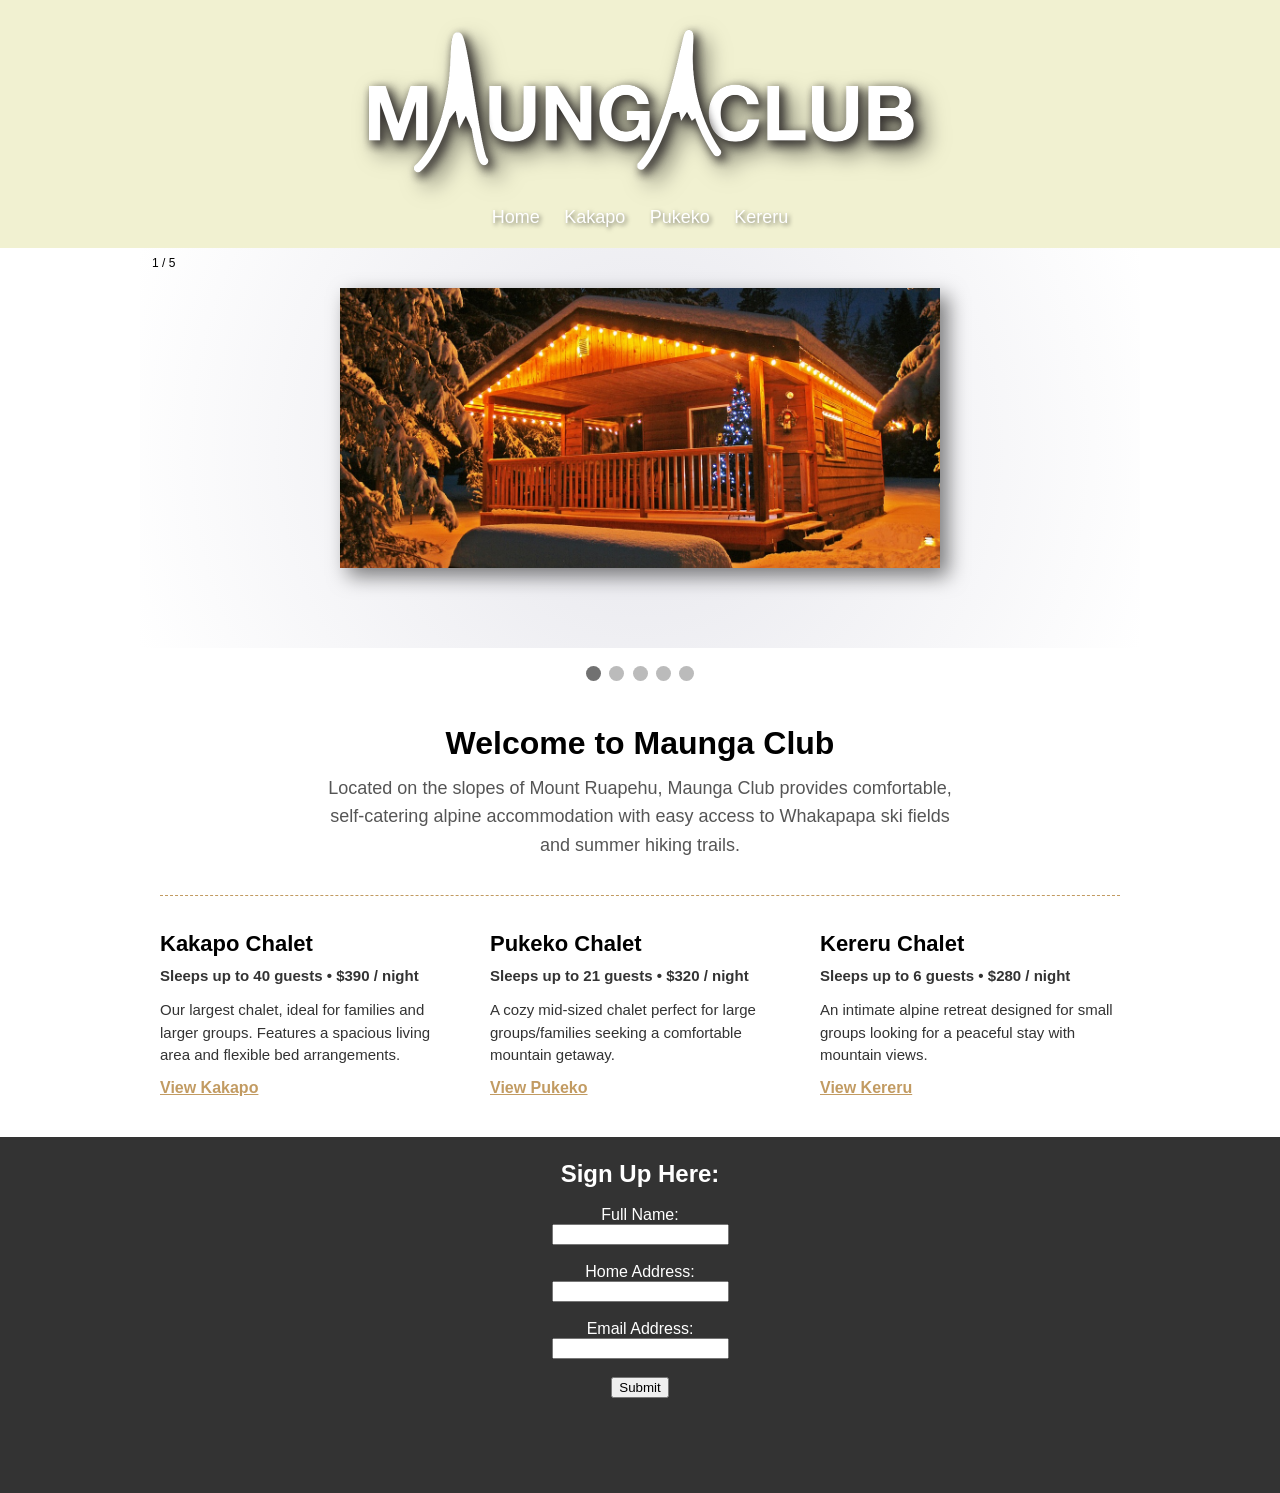
<file: index.html>
<!DOCTYPE html>
<html lang="en">
<head>
    <meta charset="UTF-8">
    <meta name="viewport" content="width=device-width, initial-scale=1.0">
    <title>Home | My Business</title> <!-- Title shown on the browser tab -->
    <link rel="stylesheet" href="styles.css"> <!-- Link to CSS file -->
</head>
<body>
    <!-- Header Section -->
    <header>
        <img src="images/maunga_club_logo.png" alt="Website logo" width="600">
        <nav>
            <a href="index.html">Home</a>
            <a href="kakapo.html">Kakapo</a>
            <a href="pukeko.html">Pukeko</a>
            <a href="kereru.html">Kereru</a>
        </nav>
    </header>

    <!-- Slideshow Section-->
    <div class="header2">
    </div>
            <div class="slideshow-container">

              <div class="mySlides fade">
                <div class="numbertext">1 / 5</div>
                <img src="images/maunga_club_cabin.jpg" alt="cabin" style="width:100%; padding-top: 40px; margin-left: 200px;">
              </div>
              
              <div class="mySlides fade">
                <div class="numbertext">2 / 5</div>
                <img src="images/mountain_view_1.jpg" alt="mountain" style="width:100%; padding-top: 40px; margin-left: 200px;">
              </div>
              
              <div class="mySlides fade">
                <div class="numbertext">3 / 5</div>
                <img src="kakapo/cabin_view.jpg" alt="cabin view" style="width:100%; padding-top: 40px; margin-left: 200px;">
              </div>
              
              <div class="mySlides fade">
                <div class="numbertext">4 / 5</div>
                <img src="kereru/adult_bedroom.jpg" alt="bedroom" style="width: 100%; padding-top: 40px; margin-left: 200px;">
              </div>

              <div class="mySlides fade">
                <div class="numbertext">5 / 5</div>
                <img src="kereru/kitchen.jpg" alt="kitchen" style="width:100%; padding-top: 40px; margin-left: 200px;">
              </div>
              
              </div>
              <br>
              
              <div style="text-align:center">
                <span class="dot"></span> 
                <span class="dot"></span> 
                <span class="dot"></span> 
                <span class="dot"></span> 
                <span class="dot"></span> 
              </div>
              <script>

                <!-- rotates slides -->

                  let slideIndex = 0;
                  showSlides();
                  
                  function showSlides() {
                    let i;
                    let slides = document.getElementsByClassName("mySlides");
                    let dots = document.getElementsByClassName("dot");
                    for (i = 0; i < slides.length; i++) {
                      slides[i].style.display = "none";  
                    }
                    slideIndex++;
                    if (slideIndex > slides.length) {slideIndex = 1}    
                    for (i = 0; i < dots.length; i++) {
                      dots[i].className = dots[i].className.replace(" active", "");
                    }
                    slides[slideIndex-1].style.display = "block";  
                    dots[slideIndex-1].className += " active";
                    setTimeout(showSlides, 3000  );
                  }
                  </script>


    <main class="plain-container">
    <!-- Header & Intro -->
    <section class="plain-intro">
        <h1>Welcome to Maunga Club</h1>
        <p>Located on the slopes of Mount Ruapehu, Maunga Club provides comfortable, self-catering alpine accommodation with easy access to Whakapapa ski fields and summer hiking trails.</p>
    </section>

    <hr class="plain-hr">

    <!-- Side-by-Side Columns -->
    <div class="plain-columns">
        <!-- Kakapo -->
        <div class="plain-col">
            <h2>Kakapo Chalet</h2>
            <p><strong>Sleeps up to 40 guests • $390 / night</strong></p>
            <p>Our largest chalet, ideal for families and larger groups. Features a spacious living area and flexible bed arrangements.</p>
            <a href="kakapo.html">View Kakapo</a>
        </div>

        <!-- Pukeko -->
        <div class="plain-col">
            <h2>Pukeko Chalet</h2>
            <p><strong>Sleeps up to 21 guests • $320 / night</strong></p>
            <p>A cozy mid-sized chalet perfect for large groups/families seeking a comfortable mountain getaway.</p>
            <a href="pukeko.html">View Pukeko</a>
        </div>

        <!-- Kereru -->
        <div class="plain-col">
            <h2>Kereru Chalet</h2>
            <p><strong>Sleeps up to 6 guests • $280 / night</strong></p>
            <p>An intimate alpine retreat designed for small groups looking for a peaceful stay with mountain views.</p>
            <a href="kereru.html">View Kereru</a>
        </div>
    </div>
</main>

    <!-- Footer Section -->
    <footer style="text-align: center;">
    <br>
    <h2>Sign Up Here:</h2>
    <br>
    <form id="signUpForm" action="mailto:maungaclub@maungaclub.maungaclub" method="post" onsubmit="handleFormSubmit(event)">
        <label for="full_name">Full Name:</label><br>
        <input type="text" id="full_name" name="full_name" required><br><br>

        <label for="home_address">Home Address:</label><br>
        <input type="text" id="home_address" name="home_address" required><br><br>

        <label for="email">Email Address:</label><br>
        <input type="email" id="email" name="email" required><br><br>

        <input type="submit" value="Submit">
        <br>
        <br>
        <br>
        <br>
        <br>
        <br>
    </form>
</footer>

<script>
    function handleFormSubmit(event) {
        event.preventDefault(); // Prevents page reload
        alert("Form Submitted!\n\nPlease email a copy of your photo ID to maungaclub@maungaclub.maungaclub to complete your registration.");
        document.getElementById("signUpForm").reset(); // Clears all input fields
    }
</script>

</body>
</html>
</file>
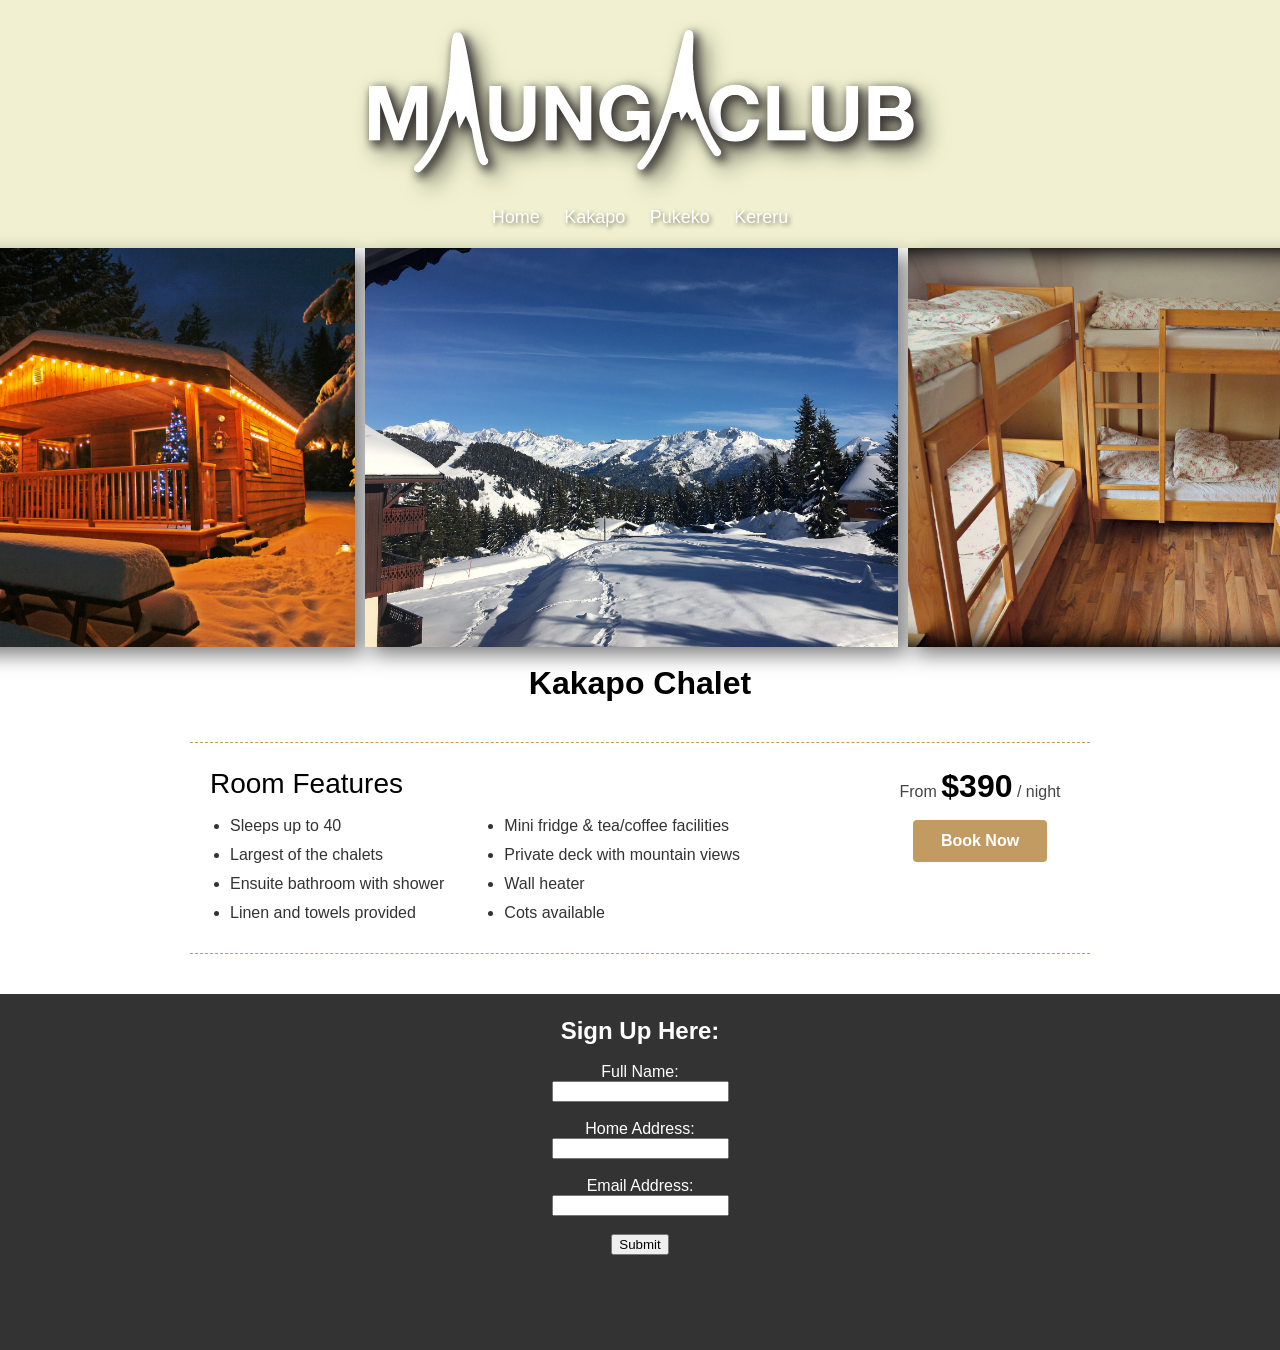
<file: kakapo.html>
<!DOCTYPE html>
<html lang="en">
    
<head>
    <meta charset="UTF-8">
    <meta name="viewport" content="width=device-width, initial-scale=1.0">
    <title>About Us | My Business</title>
    <link rel="stylesheet" href="styles.css">
</head>
    <!-- Header Section -->
    <header>
        <img src="images/maunga_club_logo.png" alt="Website logo" width="600">
        <nav>
            <a href="index.html">Home</a>
            <a href="kakapo.html">Kakapo</a>
            <a href="pukeko.html">Pukeko</a>
            <a href="kereru.html">Kereru</a>
        </nav>
    </header>


    <!-- Image Layout-->
  <div class="img-container">
    <img src="images/maunga_club_cabin.jpg" alt="Description of first image">
    <img src="kakapo/cabin_view.jpg" alt="Description of second image">
    <img src="kakapo/bunk_room.jpg" alt="Description of third image">
  </div>


<br>
<h1>Kakapo Chalet</h1>

<div class="chalet-section">
    <div class="chalet-left">
        <h2>Room Features</h2>

        <div class="chalet-lists">
            <ul>
                <li>Sleeps up to 40</li>
                <li>Largest of the chalets</li>
                <li>Ensuite bathroom with shower</li>
                <li>Linen and towels provided</li>
            </ul>
            <ul>
                <li>Mini fridge & tea/coffee facilities</li>
                <li>Private deck with mountain views</li>
                <li>Wall heater</li>
                <li>Cots available</li>
            </ul>
        </div>
    </div>
    <!-- Book Button -->
    <div class="chalet-right">
        <div class="price-box">From <span>$390</span> / night</div>
        <a href="#my_footer" class="chalet-btn" onclick="booksubmission(event)">Book Now</a>
    </div>
</div>

    <!-- Footer Section -->
    <footer id="my_footer" style="text-align: center;">
    <br>
    <h2>Sign Up Here:</h2>
    <br>
    <form id="signUpForm" action="mailto:maungaclub@maungaclub.maungaclub" method="post" onsubmit="handleFormSubmit(event)">
        <label for="full_name">Full Name:</label><br>
        <input type="text" id="full_name" name="full name" required><br><br>

        <label for="home_address">Home Address:</label><br>
        <input type="text" id="home_address" name="home address" required><br><br>

        <label for="email">Email Address:</label><br>
        <input type="email" id="email" name="email" required><br><br>

        <input type="submit" value="Submit">
        <br>
        <br>
        <br>
        <br>
        <br>
        <br>
    </form>
</footer>

<script>
    function handleFormSubmit(event) {
        event.preventDefault(); // Prevents page reload
        alert("Form Submitted!\n\nPlease email a copy of your photo ID to maungaclub@maungaclub.maungaclub to complete your registration.");
        document.getElementById("signUpForm").reset(); // Clears all input fields
    }
</script>
<script>
    function booksubmission(event) {
    alert("Please Sign Up Below To Book");
    
}
    
</script>

</body>
</html>
</file>
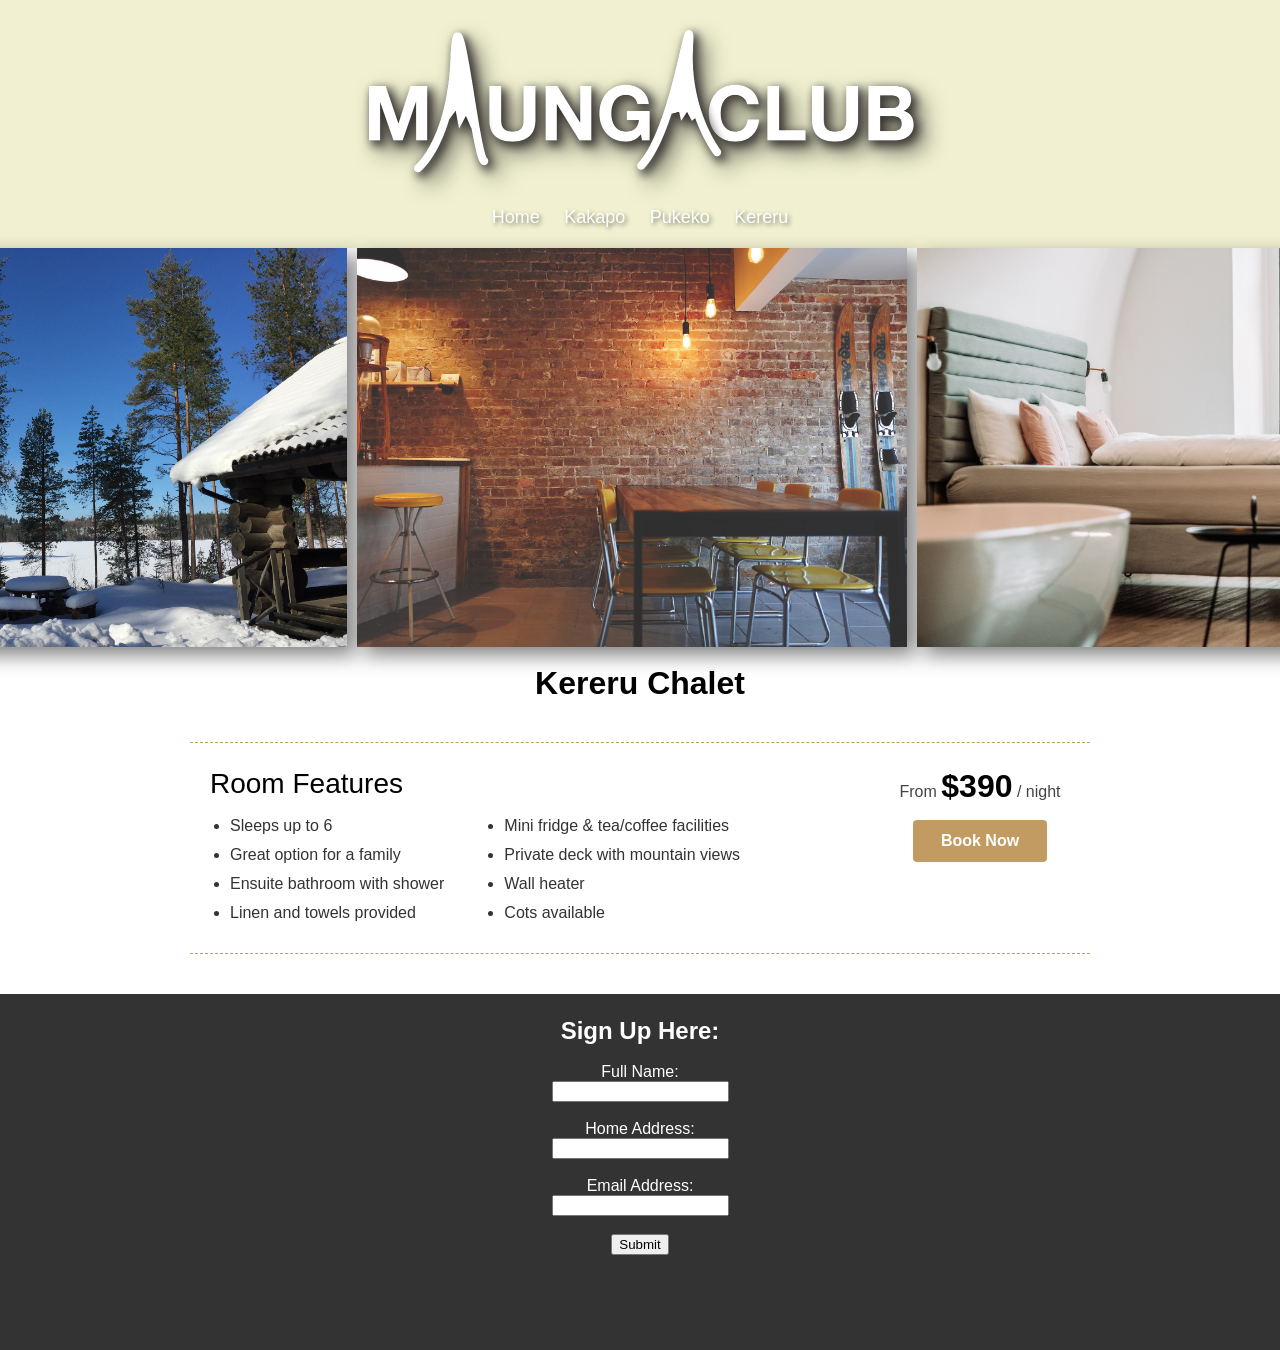
<file: kereru.html>
<!DOCTYPE html>
<html lang="en">
<head>
    <meta charset="UTF-8">
    <meta name="viewport" content="width=device-width, initial-scale=1.0">
    <title>About Us | My Business</title>
    <link rel="stylesheet" href="styles.css">
</head>
<body>
    <!-- Header Section -->
    <header>
        <img src="images/maunga_club_logo.png" alt="Website logo" width="600">
        <nav>
            <a href="index.html">Home</a>
            <a href="kakapo.html">Kakapo</a>
            <a href="pukeko.html">Pukeko</a>
            <a href="kereru.html">Kereru</a>
        </nav>
    </header>



    <!-- Image Layout-->
  <div class="img-container">
    <img src="kereru/cabin_exterior.jpg" alt="Description of first image">
    <img src="kereru/kitchen.jpg" alt="Description of second image">
    <img src="kereru/adult_bedroom.jpg" alt="Description of third image">
  </div>



<br>
<h1>Kereru Chalet</h1>

<div class="chalet-section">
    <div class="chalet-left">
        <h2>Room Features</h2>

        <div class="chalet-lists">
            <ul>
                <li>Sleeps up to 6</li>
                <li>Great option for a family</li>
                <li>Ensuite bathroom with shower</li>
                <li>Linen and towels provided</li>
            </ul>
            <ul>
                <li>Mini fridge & tea/coffee facilities</li>
                <li>Private deck with mountain views</li>
                <li>Wall heater</li>
                <li>Cots available</li>
            </ul>
        </div>
    </div>
    <!-- Book Button -->
    <div class="chalet-right">
        <div class="price-box">From <span>$390</span> / night</div>
        <a href="#my_footer" class="chalet-btn" onclick="booksubmission(event)">Book Now</a>
    </div>
</div>

    <!-- Footer Section -->
    <footer id="my_footer" style="text-align: center;">
    <br>
    <h2>Sign Up Here:</h2>
    <br>
    <form id="signUpForm" action="mailto:maungaclub@maungaclub.maungaclub" method="post" onsubmit="handleFormSubmit(event)">
        <label for="full_name">Full Name:</label><br>
        <input type="text" id="full_name" name="full name" required><br><br>

        <label for="home_address">Home Address:</label><br>
        <input type="text" id="home_address" name="home address" required><br><br>

        <label for="email">Email Address:</label><br>
        <input type="email" id="email" name="email" required><br><br>

        <input type="submit" value="Submit">
        <br>
        <br>
        <br>
        <br>
        <br>
        <br>
    </form>
</footer>

<script>
    function handleFormSubmit(event) {
        event.preventDefault(); // Prevents page reload
        alert("Form Submitted!\n\nPlease email a copy of your photo ID to maungaclub@maungaclub.maungaclub to complete your registration.");
        document.getElementById("signUpForm").reset(); // Clears all input fields
    }
</script>
<script>
    function booksubmission(event) {
    alert("Please Sign Up Below To Book");
    
}
    
</script>

</body>
</html>
</file>
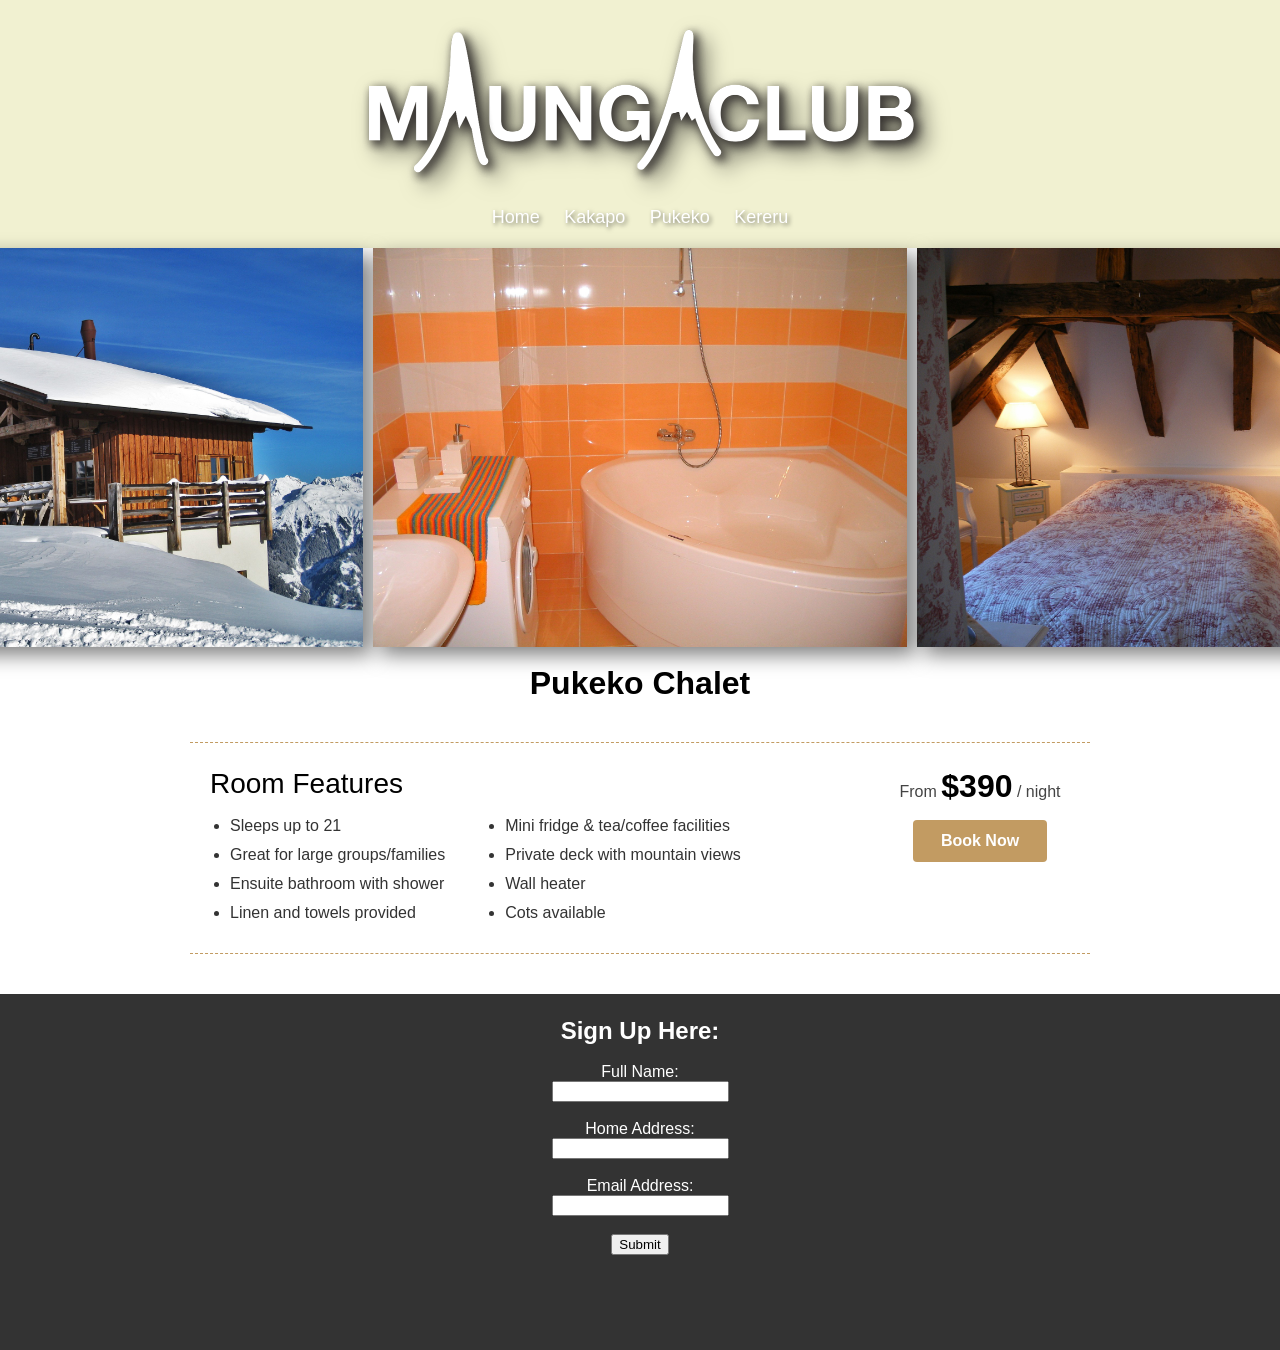
<file: pukeko.html>
<!DOCTYPE html>
<html lang="en">
<head>
    <meta charset="UTF-8">
    <meta name="viewport" content="width=device-width, initial-scale=1.0">
    <title>About Us | My Business</title>
    <link rel="stylesheet" href="styles.css">
</head>
<body>
    <!-- Header Section -->
    <header>
        <img src="images/maunga_club_logo.png" alt="Website logo" width="600">
        <nav>
            <a href="index.html">Home</a>
            <a href="kakapo.html">Kakapo</a>
            <a href="pukeko.html">Pukeko</a>
            <a href="kereru.html">Kereru</a>
        </nav>
    </header>


  <!-- Image Layout-->
  <div class="img-container">
    <img src="pukeko/chalet_exterior.jpg" alt="Description of first image">
    <img src="pukeko/bathroom.jpg" alt="Description of second image">
    <img src="pukeko/adult_bedroom.jpg" alt="Description of third image">
  </div>



<br>
<h1>Pukeko Chalet</h1>

<div class="chalet-section">
    <div class="chalet-left">
        <h2>Room Features</h2>

        <div class="chalet-lists">
            <ul>
                <li>Sleeps up to 21</li>
                <li>Great for large groups/families</li>
                <li>Ensuite bathroom with shower</li>
                <li>Linen and towels provided</li>
            </ul>
            <ul>
                <li>Mini fridge & tea/coffee facilities</li>
                <li>Private deck with mountain views</li>
                <li>Wall heater</li>
                <li>Cots available</li>
            </ul>
        </div>
    </div>
    <!-- Book Button -->
    <div class="chalet-right">
        <div class="price-box">From <span>$390</span> / night</div>
        <a href="#my_footer" class="chalet-btn" onclick="booksubmission(event)">Book Now</a>
    </div>
</div>

    <!-- Footer Section -->
    <footer id="my_footer" style="text-align: center;">
    <br>
    <h2>Sign Up Here:</h2>
    <br>
    <form id="signUpForm" action="mailto:maungaclub@maungaclub.maungaclub" method="post" onsubmit="handleFormSubmit(event)">
        <label for="full_name">Full Name:</label><br>
        <input type="text" id="full_name" name="full name" required><br><br>

        <label for="home_address">Home Address:</label><br>
        <input type="text" id="home_address" name="home address" required><br><br>

        <label for="email">Email Address:</label><br>
        <input type="email" id="email" name="email" required><br><br>

        <input type="submit" value="Submit">
        <br>
        <br>
        <br>
        <br>
        <br>
        <br>
    </form>
</footer>

<script>
    function handleFormSubmit(event) {
        event.preventDefault(); // Prevents page reload
        alert("Form Submitted!\n\nPlease email a copy of your photo ID to maungaclub@maungaclub.maungaclub to complete your registration.");
        document.getElementById("signUpForm").reset(); // Clears all input fields
    }
</script>
<script>
    function booksubmission(event) {
    alert("Please Sign Up Below To Book");
    
}
    
</script>

</body>
</html>
</file>
<file: styles.css>
* {
    box-sizing: border-box;
}

body {
    font-family: 'Gill Sans', 'Gill Sans MT', Calibri, 'Trebuchet MS', Verdana, sans-serif;
    margin: 0;
    padding: 0;
    text-align: center;
    background-color: rgb(255, 255, 255);
}


h1, h2, p {
    margin: 0;
    padding: 0;
}

header {
    background-color: rgb(241, 241, 209);
    color: rgb(0, 0, 0);
    padding: 20px;
}

/* Navigation Menu */
nav {
    margin-top: 10px;
}

nav a {
    color: white;
    text-decoration: none;
    font-size: 18px;
    margin: 0 10px;
    text-shadow: 2px 2px 4px rgba(0, 0, 0, 0.5);
}

nav a:hover {
    text-decoration: underline;
}

.content {
    margin: 20px;
    font-size: 20px;
}

.content img {
    width: 45%;
    border-radius: 10px;
}

.img-container {
    display: flex;         
    gap: 10px;             
    justify-content: center; 
}

.img-container img {
    width: 100%;           
    max-width: 550px;  
    max-height: 400px;    
    height: auto;          
    object-fit: cover; 
}

/* Slideshow Container */
.slideshow-container {
    max-width: 1000px;
    position: relative;
    margin: auto;
    background: rgb(230, 230, 236);
    background: radial-gradient(circle, rgba(230,230,236,1) 0%, rgba(255,255,255,1) 100%);
    height: 400px;
}

.mySlides {
    display: none;
}

img {
    vertical-align: middle;
    filter: drop-shadow(8px 8px 10px rgba(0, 0, 0, 0.5));
}

.mySlides img {
    width: 100%;        
    max-width: 600px;    
    height: 320px;       
    object-fit: cover; 
    display: block;
    margin: 0 auto;      
    padding-top: 40px;   
}

.slideshow-container .mySlides:nth-child(4) img {
    width: 100%;
    max-width: 600px;
    height: 320px;
    object-fit: cover;
    display: block;
    margin: 0 auto;
}

.numbertext {
    color: black;
    font-size: 12px;
    padding: 8px 12px;
    position: absolute;
    top: 0;
}

.dot {
    height: 15px;
    width: 15px;
    margin: 0 2px;
    background-color: #bbb;
    border-radius: 50%;
    display: inline-block;
    transition: background-color 0.6s ease;
}

.active {
    background-color: #717171;
}

.fade {
    animation-name: fade;
    animation-duration: 1.5s;
}

@keyframes fade {
    from { opacity: 0.4; } 
    to { opacity: 1; }
}

footer {
    background-color: #333;
    color: white;
    padding: 5px;
    margin-top: 20px;
    width: 100%;
}

@media only screen and (max-width: 300px) {
    .text { 
        font-size: 11px; 
    }
}

/* =========================================
   1. HOMEPAGE SPECIFIC STYLES
   ========================================= */

.plain-container {
    max-width: 1000px;
    margin: 40px auto;
    padding: 0 20px;
}

.plain-intro {
    text-align: center;
    max-width: 650px;
    margin: 0 auto;
}

.plain-intro h1 {
    font-size: 32px;
    margin-bottom: 12px;
    text-align: center;
}

.plain-intro p {
    font-size: 18px;
    color: #555;
    line-height: 1.6;
    text-align: center;
}

.plain-hr {
    border: none;
    border-top: 1px dashed #c29b62;
    margin: 35px 0;
}

.plain-columns {
    display: flex;
    justify-content: space-between;
    gap: 30px;
    align-items: flex-start;
}

.plain-col {
    flex: 1;
    text-align: left;
}

.plain-col h2 {
    font-size: 22px;
    margin: 0 0 8px 0;
    text-align: left;
}

.plain-col p {
    font-size: 15px;
    line-height: 1.5;
    color: #333;
    margin: 0 0 12px 0;
    text-align: left;
}

.plain-col a {
    color: #c29b62;
    font-weight: bold;
}

@media (max-width: 768px) {
    .plain-columns {
        flex-direction: column;
    }
}

/* =========================================
   2. INDIVIDUAL CHALET PAGE STYLES
   ========================================= */

.chalet-section {
    display: flex;
    justify-content: space-between;
    align-items: flex-start;
    max-width: 900px;
    margin: 40px auto;
    padding: 25px 20px;
    border-top: 1px dashed #c29b62;
    border-bottom: 1px dashed #c29b62;
    text-align: left;
}

.chalet-left {
    flex: 1;
    padding-right: 20px;
    text-align: left;
}

.chalet-left h2 {
    font-size: 28px;
    margin: 0 0 12px 0;
    font-weight: normal;
    text-align: left;
}

.chalet-note {
    font-size: 14px;
    color: #555;
    margin: 0 0 20px 0;
    text-align: left;
}

.chalet-lists {
    display: flex;
    gap: 40px;
    text-align: left;
}

.chalet-lists ul {
    margin: 0;
    padding-left: 20px;
    list-style-type: disc;
    text-align: left;
}

.chalet-lists li {
    font-size: 16px;
    line-height: 1.8;
    color: #333;
    text-align: left;
}

.chalet-right {
    display: flex;
    flex-direction: column;
    align-items: center;
    min-width: 180px;
}

.price-box {
    font-size: 16px;
    color: #444;
    margin-bottom: 15px;
    white-space: nowrap;
}

.price-box span {
    font-size: 32px;
    font-weight: bold;
    color: #000;
}

.chalet-btn {
    display: inline-block;
    background-color: #c29b62;
    color: #fff;
    padding: 12px 28px;
    text-decoration: none;
    font-size: 16px;
    border-radius: 4px;
    font-weight: bold;
}

.chalet-btn:hover {
    background-color: #a8814a;
}

html {
  scroll-behavior: smooth;
}
</file>
